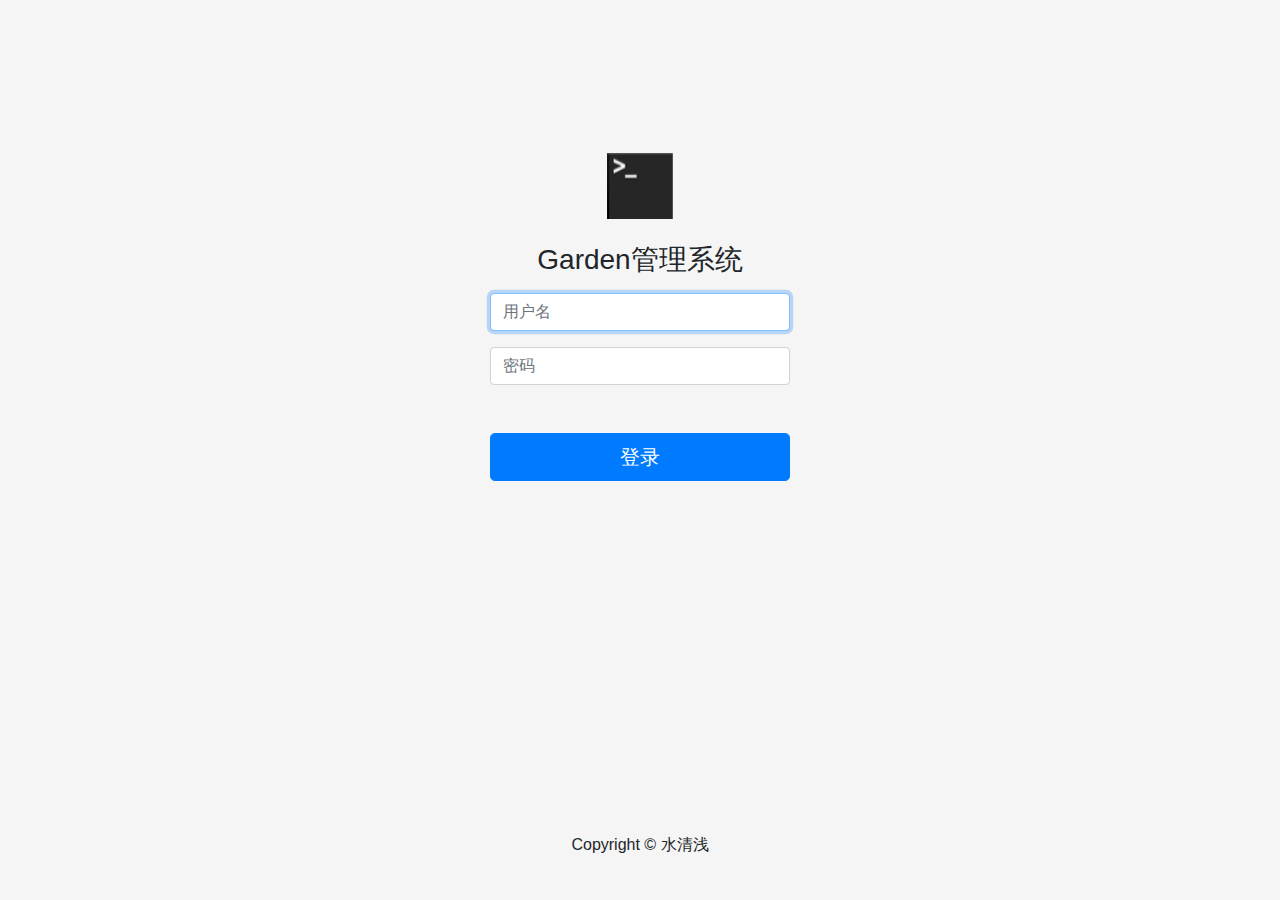
<file: garden-admin-parent/garden-admin-front/src/main/webapp/index.html>
<!DOCTYPE html>
<html lang="zh-cmn-Hans">
<head>
    <!-- Required meta tags -->
    <meta charset="utf-8">
    <meta name="viewport" content="width=device-width, initial-scale=1, shrink-to-fit=no">

    <title>水清浅</title>

    <!-- Bootstrap CSS -->
    <link rel="stylesheet" href="static/plugin/bootstrap/css/bootstrap.css">
    <!-- App CSS -->
    <link rel="stylesheet" type="text/css" href="static/css/index.css">

    <!-- jQuery first, then Popper.js, then Bootstrap JS -->
    <script src="static/plugin/jquery/jquery-3.3.1.js"></script>
    <script src="static/plugin/popper/popper-1.14.1.js"></script>
    <script src="static/plugin/bootstrap/js/bootstrap.js"></script>
    <!-- App JS -->
    <script src="static/js/util/util.js"></script>
    <script src="static/js/index.js"></script>

</head>
<body class="text-center">
    <form class="form-signin" action="/view/login">
        <img class="mb-4" src="static/image/portrait.png" alt="LOGO" width="66" height="66">
        <h1 class="h3 mb-3 font-weight-normal">Garden管理系统</h1>
        <input type="email" id="username" name="username" class="form-control" placeholder="用户名" required="true" autofocus="true" style="margin-top: 1rem">
        <input type="password" id="userpassword" name="userpassword" class="form-control" placeholder="密码" required="true" style="margin-top: 1rem">
        <button class="btn btn-lg btn-primary btn-block" type="submit" style="margin-top: 3rem">登录</button>
        <p class="" style="margin-top: 22rem">Copyright © 水清浅</p>
    </form>

</body>
</html>
</file>
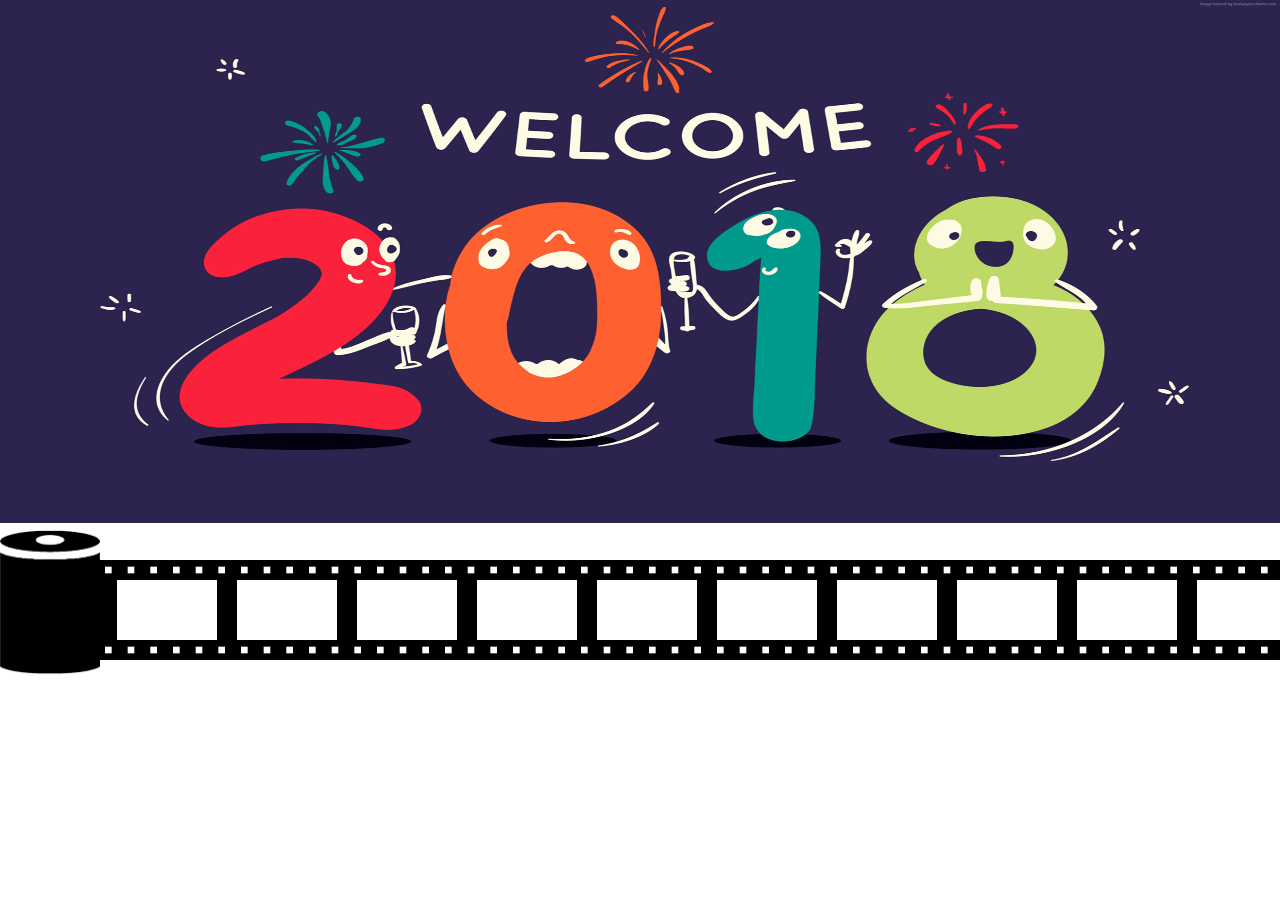
<file: garden-portal-parent/garden-portal-front/src/main/webapp/index.html>
<!DOCTYPE html>
<html lang="zh-cmn-Hans">
<head>
    <!-- Required meta tags -->
    <meta charset="utf-8">
    <meta name="viewport" content="width=device-width, initial-scale=1, shrink-to-fit=no">

    <title>水清浅</title>

    <!-- Bootstrap CSS -->
    <link rel="stylesheet" href="static/plugin/bootstrap/css/bootstrap.css">
    <!-- App CSS -->
    <link rel="stylesheet" type="text/css" href="static/css/index.css">

    <!-- jQuery first, then Popper.js, then Bootstrap JS -->
    <script src="static/plugin/jquery/jquery-3.3.1.js"></script>
    <script src="static/plugin/popper/popper-1.14.1.js"></script>
    <script src="static/plugin/bootstrap/js/bootstrap.js"></script>
    <!-- App JS -->
    <script src="static/js/util/util.js"></script>
    <script src="static/js/index.js"></script>
</head>
<body>
    <div class="container-fluid">
        <canvas id="welcomeCanvas">疏影横斜水清浅</canvas>
        <canvas id="buttonCanvas" onmouseover="this.style.cursor='hand'">暗香浮动月黄昏</canvas>
    </div>
</body>
</html>
</file>
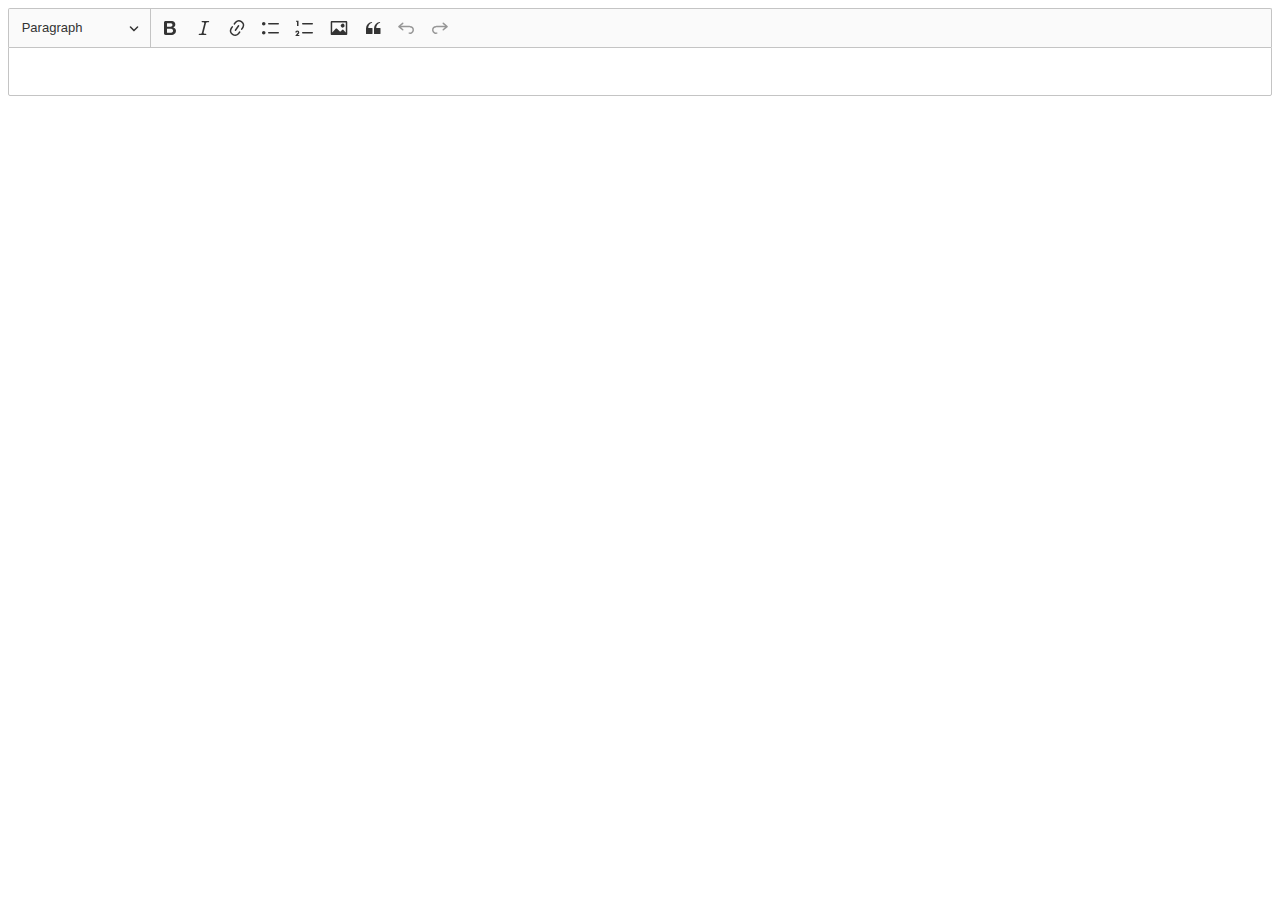
<file: garden-portal-parent/garden-portal-front/src/main/webapp/static/page/ckeditor.html>
<!DOCTYPE html>
<html lang="zh-cmn-Hans">
<head>
    <meta charset="UTF-8">
    <title>CKEditorTest</title>
    <script src="../plugin/ckeditor/ckeditor5-build-classic-10.0.0/ckeditor5-build-classic/ckeditor.js"></script>
</head>
<body>
    <textarea id="ckEditorTest"></textarea>
    <script>
        ClassicEditor
            .create( document.querySelector( '#ckEditorTest' ) )
            .then( editor => {
            console.log( editor );
        } )
        .catch( error => {
            console.error( error );
        } );
    </script>
</body>
</html>
</file>
<file: garden-admin-parent/garden-admin-front/src/main/webapp/static/css/index.css>
html, body {
     height: 100%;
 }
body{
    display: flex;
    align-items: center;
    padding-top: 10px;
    padding-bottom: 40px;
    background-color: #f5f5f5;
}
.text-center {
    text-align: center!important;
}
.form-signin {
    width: 100%;
    max-width: 330px;
    padding: 15px;
    margin: 8rem auto auto auto;
}
</file>
<file: garden-portal-parent/garden-portal-front/src/main/webapp/static/css/index.css>
div.container-fluid{
    padding:0;
}
</file>
